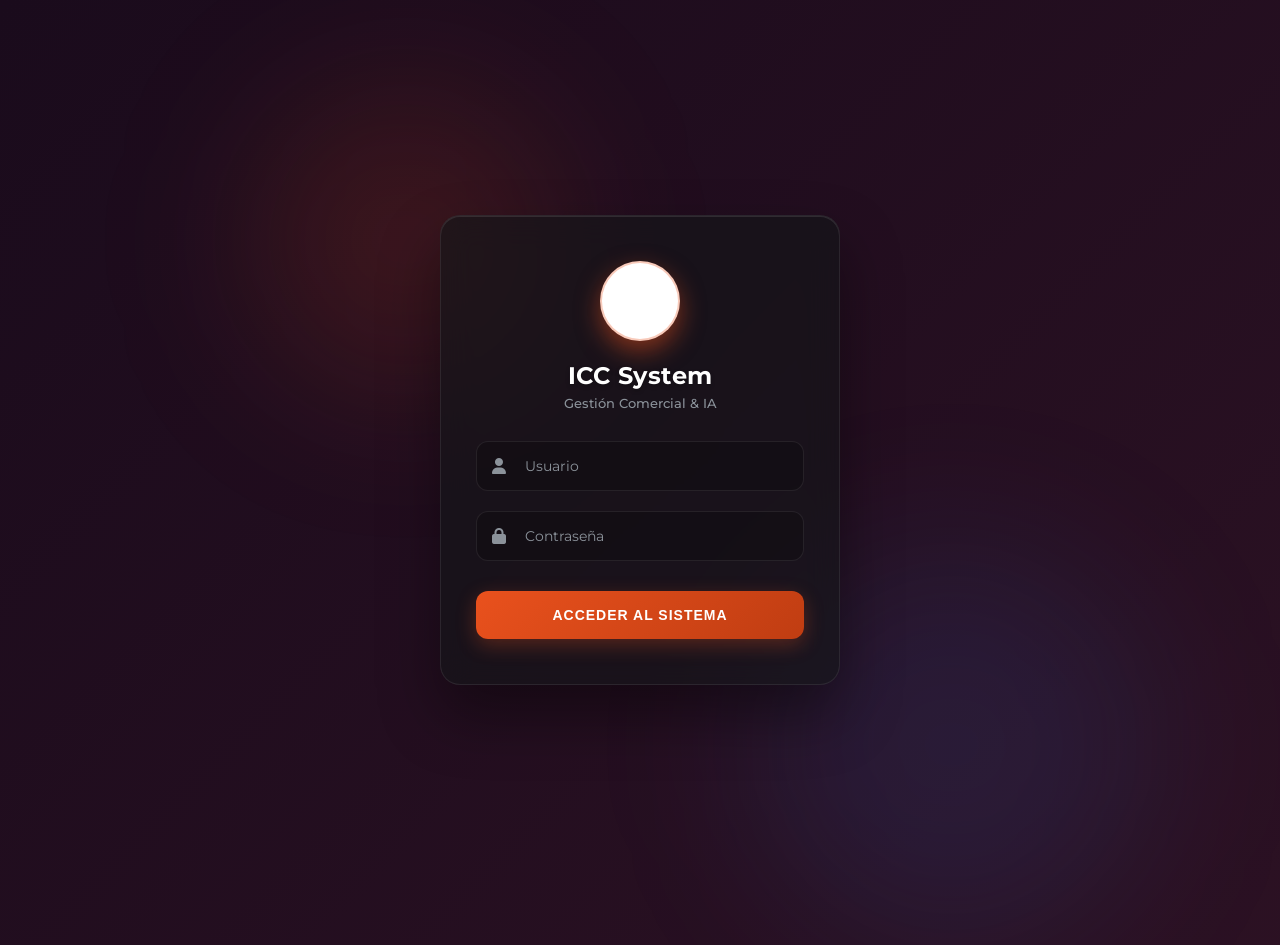
<file: login.html>
<!DOCTYPE html>
<html lang="es">
<head>
    <meta charset="UTF-8">
    <meta name="viewport" content="width=device-width, initial-scale=1.0, maximum-scale=1.0, user-scalable=no">
    <title>ICBOT - LOGIN</title>
    <link rel="icon" href="https://raw.githubusercontent.com/juanballen2/CHATBOT/main/images/iconboticc_Mesa%20de%20trabajo%201.svg" type="image/svg+xml">
    
    <link href="https://fonts.googleapis.com/css2?family=Montserrat:wght@400;500;600;700&display=swap" rel="stylesheet">
    <link rel="stylesheet" href="https://cdnjs.cloudflare.com/ajax/libs/font-awesome/6.4.0/css/all.min.css">
    <style>
        :root {
            --primary: #E9511D;
            --primary-dark: #c03d12;
            --primary-glow: rgba(233, 81, 29, 0.5);
            
            /* Colores Glassmorphism Dark */
            --glass-bg: rgba(20, 22, 26, 0.65);
            --glass-border: rgba(255, 255, 255, 0.08);
            --input-bg: rgba(0, 0, 0, 0.2);
            
            --text-main: #ffffff;
            --text-muted: #8b929a;
        }

        * {
            box-sizing: border-box;
            margin: 0;
            padding: 0;
        }

        body {
            font-family: 'Montserrat', sans-serif;
            height: 100vh;
            height: 100dvh; /* FIX para móviles */
            display: flex;
            align-items: center;
            justify-content: center;
            overflow: hidden;
            color: var(--text-main);
            /* Fondo con gradiente animado */
            background: linear-gradient(-45deg, #0f172a, #1e1b4b, #311325, #1a0b1c);
            background-size: 400% 400%;
            animation: gradientBG 15s ease infinite;
        }

        @keyframes gradientBG {
            0% { background-position: 0% 50%; }
            50% { background-position: 100% 50%; }
            100% { background-position: 0% 50%; }
        }

        /* Partículas / Círculos de luz de fondo */
        .circle-light {
            position: absolute;
            border-radius: 50%;
            filter: blur(80px);
            z-index: -1;
            animation: floatOrb 10s infinite ease-in-out alternate;
        }
        .circle-1 {
            width: 300px; height: 300px;
            background: rgba(233, 81, 29, 0.15);
            top: 10%; left: 20%;
        }
        .circle-2 {
            width: 400px; height: 400px;
            background: rgba(59, 130, 246, 0.1);
            bottom: -5%; right: 10%;
            animation-delay: -5s;
        }

        @keyframes floatOrb {
            0% { transform: translateY(0) scale(1); }
            100% { transform: translateY(-30px) scale(1.1); }
        }

        .box {
            background: var(--glass-bg);
            backdrop-filter: blur(16px);
            -webkit-backdrop-filter: blur(16px);
            padding: 45px 35px;
            border-radius: 20px;
            border: 1px solid var(--glass-border);
            box-shadow: 0 30px 60px rgba(0,0,0,0.4), inset 0 1px 0 rgba(255,255,255,0.1);
            width: 90%;
            max-width: 400px;
            text-align: center;
            position: relative;
            animation: slideUp 0.8s cubic-bezier(0.2, 0.8, 0.2, 1);
        }

        @keyframes slideUp {
            from { opacity: 0; transform: translateY(40px); }
            to { opacity: 1; transform: translateY(0); }
        }

        /* Contenedor del Logo con animación flotante */
        .logo-container {
            width: 80px;
            height: 80px;
            margin: 0 auto 20px auto;
            background: url('https://raw.githubusercontent.com/juanballen2/CHATBOT/main/images/iconboticc_Mesa%20de%20trabajo%201.svg') no-repeat center/contain;
            border-radius: 50%;
            box-shadow: 0 10px 25px var(--primary-glow);
            animation: floatLogo 3s ease-in-out infinite;
            border: 2px solid rgba(233, 81, 29, 0.3);
            background-color: #fff; /* Fondo blanco para que el SVG resalte */
        }

        @keyframes floatLogo {
            0% { transform: translateY(0px); }
            50% { transform: translateY(-10px); }
            100% { transform: translateY(0px); }
        }

        h2 {
            margin: 0 0 5px 0;
            font-weight: 700;
            font-size: 24px;
            letter-spacing: 0.5px;
            text-shadow: 0 2px 4px rgba(0,0,0,0.3);
        }

        .subtitle {
            color: var(--text-muted);
            font-size: 13px;
            margin-bottom: 30px;
            font-weight: 500;
        }

        .input-group {
            position: relative;
            margin-bottom: 20px;
            text-align: left;
        }

        .input-group i {
            position: absolute;
            left: 16px;
            top: 50%;
            transform: translateY(-50%);
            color: var(--text-muted);
            font-size: 16px;
            transition: all 0.3s ease;
        }

        input {
            width: 100%;
            padding: 15px 15px 15px 48px;
            background: var(--input-bg);
            border: 1px solid var(--glass-border);
            border-radius: 12px;
            color: var(--text-main);
            font-family: 'Montserrat', sans-serif;
            font-size: 14px;
            transition: all 0.3s ease;
            outline: none;
        }

        input::placeholder {
            color: var(--text-muted);
        }

        input:focus {
            border-color: var(--primary);
            background: rgba(0, 0, 0, 0.4);
            box-shadow: 0 0 15px rgba(233, 81, 29, 0.2);
        }

        input:focus + i {
            color: var(--primary);
            transform: translateY(-50%) scale(1.1);
        }

        button {
            width: 100%;
            padding: 16px;
            background: linear-gradient(135deg, var(--primary) 0%, var(--primary-dark) 100%);
            color: #fff;
            border: none;
            border-radius: 12px;
            cursor: pointer;
            font-weight: 700;
            font-size: 14px;
            letter-spacing: 1px;
            text-transform: uppercase;
            transition: all 0.3s ease;
            box-shadow: 0 6px 20px rgba(233, 81, 29, 0.3);
            margin-top: 10px;
            position: relative;
            overflow: hidden;
        }

        button::after {
            content: '';
            position: absolute;
            top: 0; left: -100%; width: 50%; height: 100%;
            background: linear-gradient(90deg, transparent, rgba(255,255,255,0.2), transparent);
            transition: 0.5s;
        }

        button:hover {
            transform: translateY(-3px);
            box-shadow: 0 10px 25px rgba(233, 81, 29, 0.5);
        }

        button:hover::after {
            left: 100%;
        }
        
        button:disabled {
            background: #4a4a4a;
            box-shadow: none;
            cursor: not-allowed;
            transform: none;
            color: #888;
        }

        #err {
            background: rgba(239, 68, 68, 0.15);
            color: #ff6b6b;
            padding: 12px;
            border-radius: 8px;
            font-size: 13px;
            margin-top: 20px;
            display: none;
            border: 1px solid rgba(239, 68, 68, 0.3);
            font-weight: 600;
        }

        .shake {
            animation: shake 0.5s cubic-bezier(.36,.07,.19,.97) both;
        }

        @keyframes shake {
            10%, 90% { transform: translate3d(-1px, 0, 0); }
            20%, 80% { transform: translate3d(2px, 0, 0); }
            30%, 50%, 70% { transform: translate3d(-4px, 0, 0); }
            40%, 60% { transform: translate3d(4px, 0, 0); }
        }
    </style>
</head>
<body>

    <div class="circle-light circle-1"></div>
    <div class="circle-light circle-2"></div>

    <div class="box" id="loginBox">
        <div class="logo-container"></div>

        <h2>ICC System</h2>
        <p class="subtitle">Gestión Comercial & IA</p>
        
        <form onsubmit="login(event)">
            <div class="input-group">
                <input type="text" id="u" placeholder="Usuario" required autocomplete="off">
                <i class="fa-solid fa-user"></i>
            </div>
            
            <div class="input-group">
                <input type="password" id="p" placeholder="Contraseña" required>
                <i class="fa-solid fa-lock"></i>
            </div>

            <button id="btn">Acceder al Sistema</button>
            
            <div id="err">
                <i class="fa-solid fa-circle-exclamation"></i> Acceso Denegado
            </div>
        </form>
    </div>

    <script>
        async function login(e) {
            e.preventDefault();
            
            const btn = document.getElementById('btn');
            const errorMsg = document.getElementById('err');
            const box = document.getElementById('loginBox');
            
            // Reset estados
            errorMsg.style.display = 'none';
            box.classList.remove('shake');
            
            // Reflow para que la animación de shake pueda repetirse si falla varias veces
            void box.offsetWidth; 
            
            // Estado Cargando
            const originalText = btn.innerText;
            btn.innerHTML = '<i class="fas fa-circle-notch fa-spin"></i> Verificando...';
            btn.disabled = true;

            try {
                const res = await fetch('/auth', {
                    method:'POST', 
                    headers:{'Content-Type':'application/json'},
                    body: JSON.stringify({ user: document.getElementById('u').value, pass: document.getElementById('p').value })
                });
                
                const d = await res.json();
                
                if(d.success) {
                    btn.innerHTML = '<i class="fas fa-check"></i> ¡Éxito!';
                    btn.style.background = "linear-gradient(135deg, #10b981 0%, #059669 100%)"; // Verde éxito
                    btn.style.boxShadow = "0 6px 20px rgba(16, 185, 129, 0.4)";
                    setTimeout(() => { window.location.href = '/'; }, 600);
                } else { 
                    throw new Error('Login failed');
                }
            } catch (error) {
                // Manejo de Error Visual
                errorMsg.style.display = 'block';
                box.classList.add('shake'); 
                btn.innerText = originalText;
                btn.disabled = false;
            }
        }
    </script>
</body>
</html>
</file>
